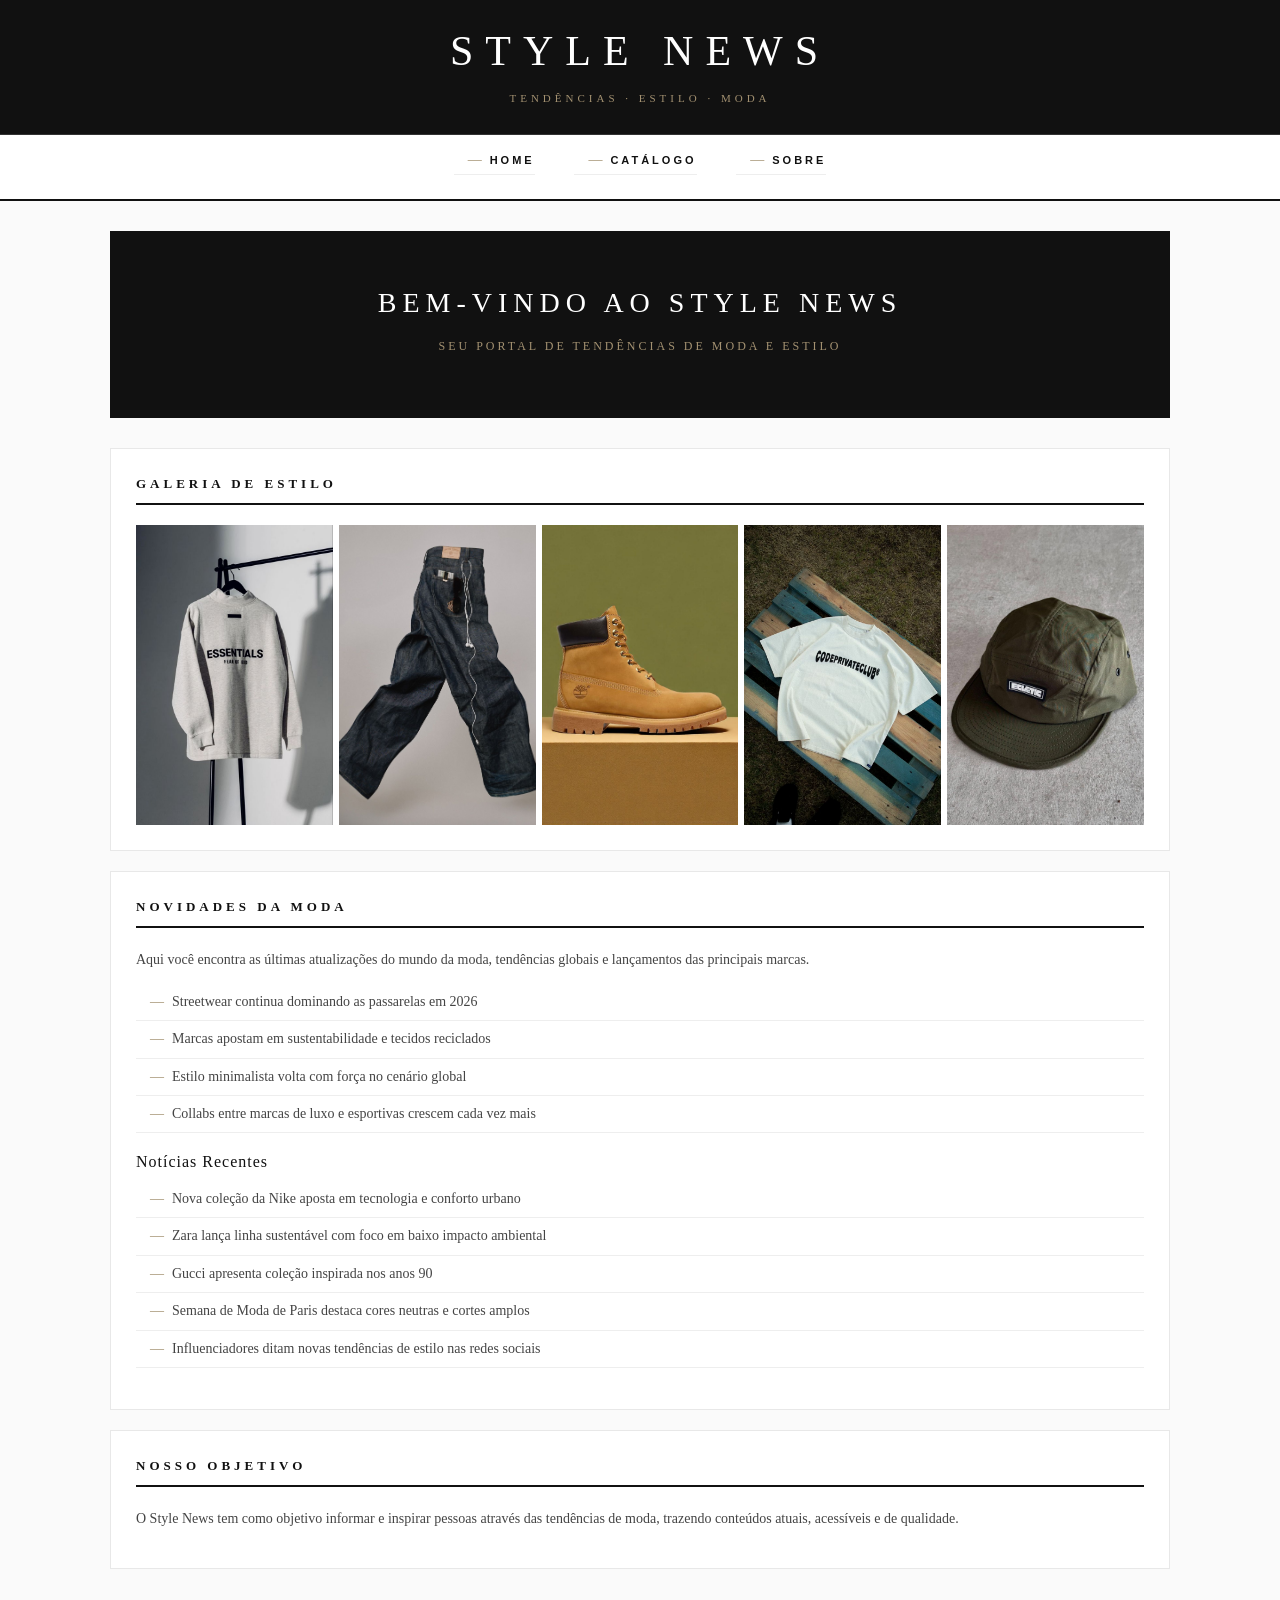
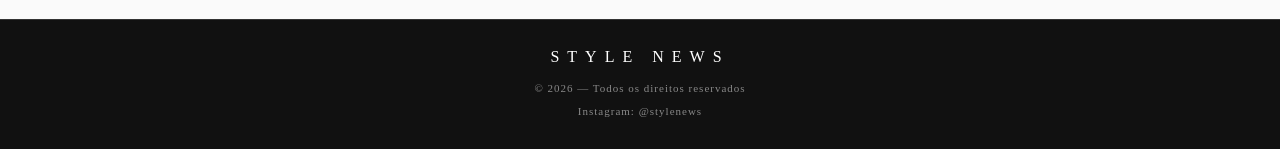
<file: index.html>
<!DOCTYPE html>
<html lang="pt-br">
<head>
    <meta charset="UTF-8">
    <meta name="viewport" content="width=device-width, initial-scale=1.0">
    <link rel="stylesheet" href="CSS/style.css">
    <link rel="icon" href="IMAGENS/s.png">
    <title>Style News — Tendências de Moda</title>
</head>
<body>

    <!-- CABEÇALHO -->
    <header>
        <h1>Style News</h1>
        <p class="slogan">Tendências · Estilo · Moda</p>
    </header>

    <!-- MENU DE NAVEGAÇÃO -->
    <nav>
        <ul>
            <li><a href="index.html">Home</a></li>
            <li><a href="catalogos.html">Catálogo</a></li>
            <li><a href="sobre.html">Sobre</a></li>
        </ul>
    </nav>

    <!-- CONTEÚDO PRINCIPAL -->
    <main>

        <!-- BANNER DE DESTAQUE -->
        <div class="banner">
            <h2>Bem-vindo ao Style News</h2>
            <p>Seu portal de tendências de moda e estilo</p>
        </div>

        <!-- GALERIA DE ESTILO — fotos lado a lado -->
        <section class="galeria">
            <h2>Galeria de Estilo</h2>

            <div class="galeria-grid">
                <img class="foto-produto" src="IMAGENS/blusa1.jpg" alt="Blusa">
                <img class="foto-produto" src="IMAGENS/calçaa.jpg" alt="Calça">
                <img class="foto-produto" src="IMAGENS/botaa.jpg" alt="Bota">
                <img class="foto-produto" src="IMAGENS/camisaa.jpg" alt="Camisa">
                <img class="foto-produto" src="IMAGENS/bone.jpg" alt="Boné">
            </div>
        </section>

        <!-- NOVIDADES -->
        <section class="noticias">
            <h2>Novidades da Moda</h2>
            <p>
                Aqui você encontra as últimas atualizações do mundo da moda,
                tendências globais e lançamentos das principais marcas.
            </p>

            <ul>
                <li>Streetwear continua dominando as passarelas em 2026</li>
                <li>Marcas apostam em sustentabilidade e tecidos reciclados</li>
                <li>Estilo minimalista volta com força no cenário global</li>
                <li>Collabs entre marcas de luxo e esportivas crescem cada vez mais</li>
            </ul>

            <h3>Notícias Recentes</h3>

            <ul>
                <li>Nova coleção da Nike aposta em tecnologia e conforto urbano</li>
                <li>Zara lança linha sustentável com foco em baixo impacto ambiental</li>
                <li>Gucci apresenta coleção inspirada nos anos 90</li>
                <li>Semana de Moda de Paris destaca cores neutras e cortes amplos</li>
                <li>Influenciadores ditam novas tendências de estilo nas redes sociais</li>
            </ul>
        </section>

        <!-- NOSSO OBJETIVO -->
        <section>
            <h2>Nosso Objetivo</h2>
            <p>
                O Style News tem como objetivo informar e inspirar pessoas
                através das tendências de moda, trazendo conteúdos atuais,
                acessíveis e de qualidade.
            </p>
        </section>

    </main>

    <!-- RODAPÉ -->
    <footer>
        <span class="destaque-footer">Style News</span>
        <p>© 2026 — Todos os direitos reservados</p>
        <p>Instagram: @stylenews</p>
    </footer>

</body>
</html>
</file>
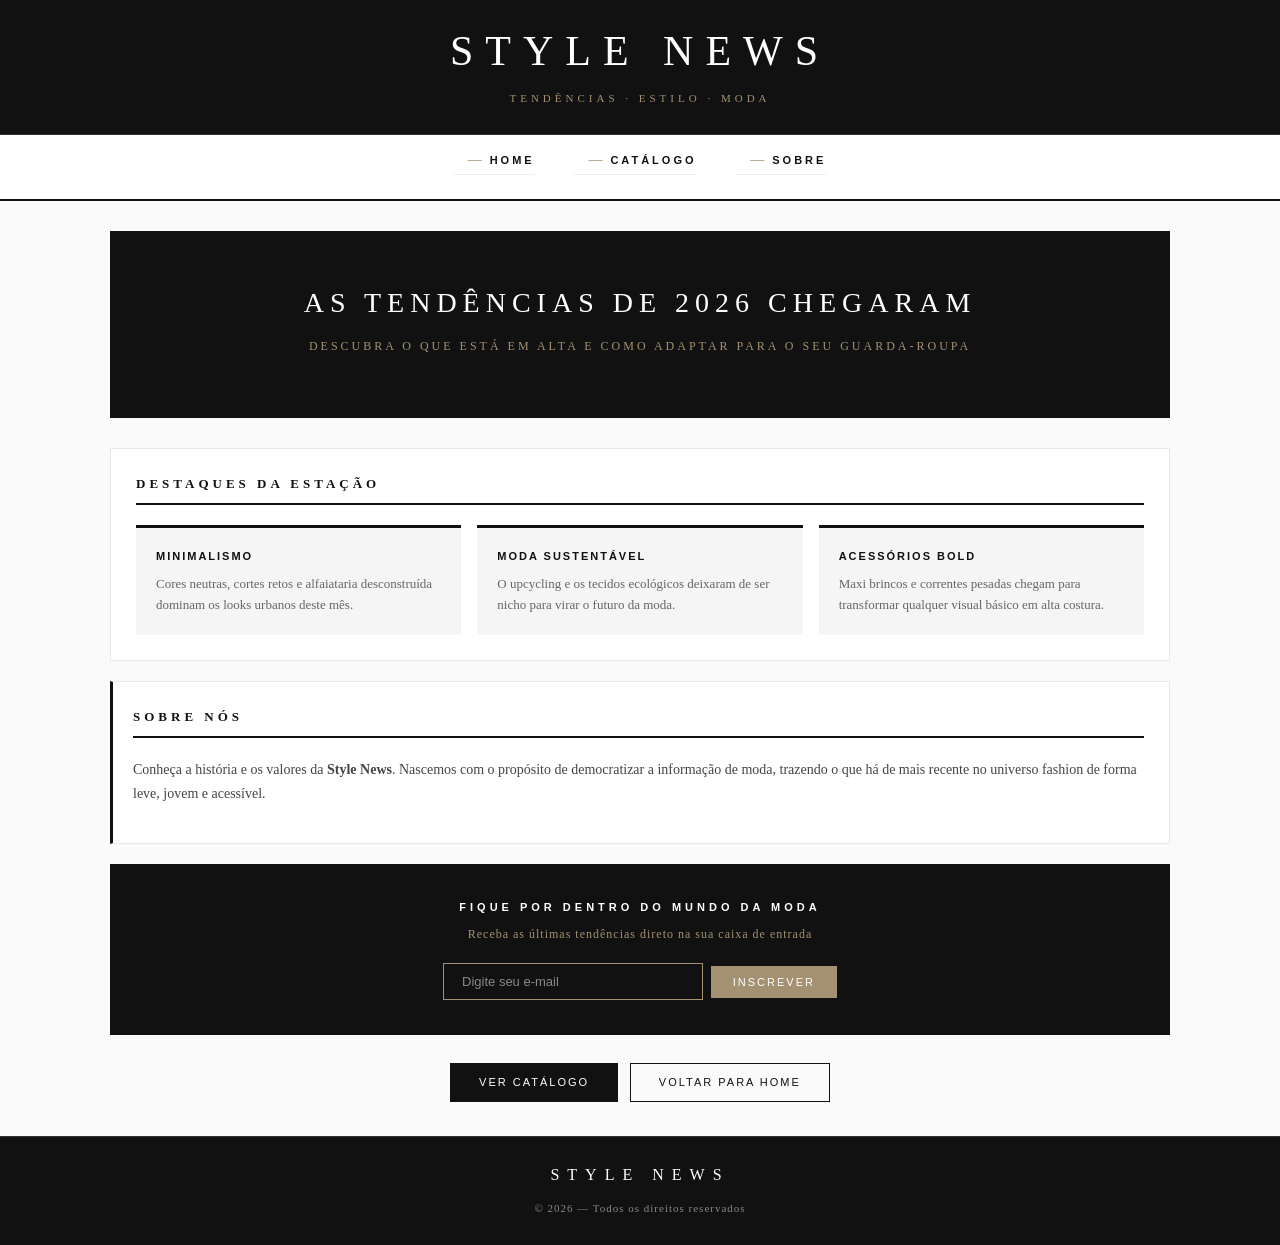
<file: sobre.html>
<!DOCTYPE html>
<html lang="pt-br">
<head>
    <meta charset="UTF-8">
    <meta name="viewport" content="width=device-width, initial-scale=1.0">
    <link rel="stylesheet" href="CSS/style.css">
    <link rel="icon" href="IMAGENS/s.png">
    <title>Sobre — Style News</title>
</head>
<body>

    <!-- CABEÇALHO -->
    <header>
        <h1>Style News</h1>
        <p class="slogan">Tendências · Estilo · Moda</p>
    </header>

    <!-- MENU DE NAVEGAÇÃO -->
    <nav>
        <ul>
            <li><a href="index.html">Home</a></li>
            <li><a href="catalogos.html">Catálogo</a></li>
            <li><a href="sobre.html">Sobre</a></li>
        </ul>
    </nav>

    <!-- CONTEÚDO PRINCIPAL -->
    <main>

        <!-- BANNER -->
        <div class="banner">
            <h2>As Tendências de 2026 Chegaram</h2>
            <p>Descubra o que está em alta e como adaptar para o seu guarda-roupa</p>
        </div>

        <!-- DESTAQUES DA ESTAÇÃO -->
        <section>
            <h2>Destaques da Estação</h2>

            <div class="grid-tendencias">

                <div class="card-tendencia">
                    <h4>Minimalismo</h4>
                    <p>Cores neutras, cortes retos e alfaiataria desconstruída dominam os looks urbanos deste mês.</p>
                </div>

                <div class="card-tendencia">
                    <h4>Moda Sustentável</h4>
                    <p>O upcycling e os tecidos ecológicos deixaram de ser nicho para virar o futuro da moda.</p>
                </div>

                <div class="card-tendencia">
                    <h4>Acessórios Bold</h4>
                    <p>Maxi brincos e correntes pesadas chegam para transformar qualquer visual básico em alta costura.</p>
                </div>

            </div>
        </section>

        <!-- SOBRE NÓS -->
        <section class="sobre-nos">
            <h2>Sobre Nós</h2>
            <p>
                Conheça a história e os valores da <strong>Style News</strong>.
                Nascemos com o propósito de democratizar a informação de moda,
                trazendo o que há de mais recente no universo fashion de forma
                leve, jovem e acessível.
            </p>
        </section>

        <!-- NEWSLETTER -->
        <section class="newsletter">
            <h3>Fique por dentro do mundo da moda</h3>
            <p>Receba as últimas tendências direto na sua caixa de entrada</p>
            <form action="#" method="POST">
                <input type="email" name="email" placeholder="Digite seu e-mail" required>
                <button type="submit">Inscrever</button>
            </form>
        </section>

        <!-- BOTÃO DE NAVEGAÇÃO -->
        <div class="botoes-nav">
            <a href="catalogos.html" class="btn-principal">Ver Catálogo</a>
            <a href="index.html" class="btn-secundario">Voltar para Home</a>
        </div>

    </main>

    <!-- RODAPÉ -->
    <footer>
        <p class="destaque-footer">Style News</p>
        <p>© 2026 — Todos os direitos reservados</p>
    </footer>

</body>
</html>
</file>
<file: CSS/style.css>
/* ============================================
   STYLE NEWS — Layout inspirado na Vogue
   Paleta: Preto | Branco | Dourado (#A39171)
   ============================================ */

/* 1. RESET */
* {
    margin: 0;
    padding: 0;
    box-sizing: border-box;
}

/* 2. BODY */
body {
    font-family: Georgia, 'Times New Roman', serif;
    background-color: #FAFAFA;
    color: #111111;
    font-size: 15px;
    line-height: 1.6;
}

/* 3. CONTAINER — Largura máxima centralizada */
.container {
    max-width: 1100px;
    margin: 0 auto;
    padding: 0 20px;
}

/* ============================================
   CABEÇALHO
   ============================================ */
header {
    background-color: #111111;
    padding: 18px 0 14px;
    text-align: center;
    border-bottom: 1px solid #333;
}

header h1 {
    font-family: Georgia, serif;
    font-size: 42px;
    font-weight: normal;
    letter-spacing: 12px;       /* Espaçamento largo estilo Vogue */
    text-transform: uppercase;
    color: #FFFFFF;
}

header p.slogan {
    font-size: 11px;
    letter-spacing: 4px;
    color: #A39171;
    text-transform: uppercase;
    margin-top: 4px;
}

/* ============================================
   NAVEGAÇÃO
   ============================================ */
nav {
    background-color: #FFFFFF;
    border-bottom: 2px solid #111111;
    text-align: center;
    padding: 12px 0;
}

nav ul {
    list-style: none;
    display: inline-block;  /* Centraliza a ul */
}

nav ul li {
    display: inline;
    margin: 0 18px;
}

nav ul li a {
    text-decoration: none;
    color: #111111;
    font-family: Arial, Helvetica, sans-serif;
    font-size: 11px;
    font-weight: bold;
    letter-spacing: 3px;
    text-transform: uppercase;
    position: relative;
    padding-bottom: 4px;
}

/* Barrinha dourada que cresce ao passar o mouse */
nav ul li a::after {
    content: '';
    position: absolute;
    bottom: 0;
    left: 0;
    width: 0;
    height: 2px;
    background-color: #A39171;
    transition: width 0.3s ease;
}

nav ul li a:hover::after {
    width: 100%;
}

nav ul li a:hover {
    color: #A39171;
}

/* ============================================
   ÁREA PRINCIPAL
   ============================================ */
main {
    max-width: 1100px;
    margin: 0 auto;
    padding: 30px 20px;
}

/* ============================================
   BANNER (destaque escuro)
   ============================================ */
.banner {
    background-color: #111111;
    color: #FFFFFF;
    text-align: center;
    padding: 50px 20px;
    margin-bottom: 30px;
}

.banner h2 {
    font-size: 28px;
    font-weight: normal;
    letter-spacing: 6px;
    text-transform: uppercase;
    color: #FFFFFF;
    margin-bottom: 10px;
    border: none;
    padding: 0;
}

.banner p {
    font-size: 12px;
    letter-spacing: 3px;
    color: #A39171;
    text-transform: uppercase;
}

/* ============================================
   TÍTULOS
   ============================================ */
h2 {
    font-family: Georgia, serif;
    font-size: 13px;
    font-weight: bold;
    letter-spacing: 4px;
    text-transform: uppercase;
    color: #111111;
    margin-bottom: 20px;
    padding-bottom: 8px;
    border-bottom: 2px solid #111111;   /* Linha grossa abaixo do título */
}

h3 {
    font-family: Georgia, serif;
    font-size: 16px;
    font-weight: normal;
    letter-spacing: 1px;
    color: #111111;
    margin-bottom: 6px;
}

h4 {
    font-family: Arial, sans-serif;
    font-size: 11px;
    font-weight: bold;
    letter-spacing: 2px;
    text-transform: uppercase;
    color: #111111;
    margin-bottom: 6px;
}

/* ============================================
   PARÁGRAFOS E LISTAS
   ============================================ */
p {
    font-size: 14px;
    line-height: 1.7;
    color: #444444;
    margin-bottom: 12px;
}

ul {
    list-style: none;
    margin-bottom: 16px;
}

ul li {
    font-size: 14px;
    color: #444;
    padding: 7px 0;
    border-bottom: 1px solid #EEEEEE;
    padding-left: 14px;
}

ul li::before {
    content: '—';
    color: #A39171;
    margin-right: 8px;
}

/* ============================================
   SEÇÕES GENÉRICAS
   ============================================ */
section {
    background-color: #FFFFFF;
    padding: 25px;              /* Espaçamento compacto */
    margin-bottom: 20px;
    border: 1px solid #E8E8E8;
}

/* ============================================
   GALERIA DE ESTILO — Fotos lado a lado
   ============================================ */
.galeria {
    margin-bottom: 20px;
}

.galeria-grid {
    display: grid;
    /* 5 colunas iguais — todas as fotos lado a lado */
    grid-template-columns: repeat(5, 1fr);
    gap: 6px;                   /* Espaço pequeno entre fotos, estilo editorial */
    margin-top: 14px;
}

.foto-produto {
    width: 100%;
    height: 300px;
    object-fit: cover;          /* Recorta sem distorcer */
    display: block;
}

/* ============================================
   GRID DO CATÁLOGO (catalogos.html)
   ============================================ */
.grid-catalogo {
    display: grid;
    grid-template-columns: repeat(3, 1fr);
    gap: 20px;
    margin-top: 20px;
}

/* ============================================
   CARD DE PRODUTO
   ============================================ */
.card {
    background-color: #FFFFFF;
    border: 1px solid #E8E8E8;
    text-align: center;
}

.card img {
    width: 100%;
    height: 360px;
    object-fit: cover;          /* Imagem preenche sem distorcer */
    display: block;
}

.card-info {
    padding: 14px;
    border-top: 1px solid #EEEEEE;
}

.card-info h3 {
    font-family: Arial, sans-serif;
    font-size: 11px;
    font-weight: bold;
    letter-spacing: 2px;
    text-transform: uppercase;
    margin-bottom: 6px;
}

.card-info p {
    font-size: 13px;
    color: #777;
    line-height: 1.6;
    margin-bottom: 0;
}

/* ============================================
   GRID DE TENDÊNCIAS (sobre.html)
   ============================================ */
.grid-tendencias {
    display: grid;
    grid-template-columns: repeat(3, 1fr);
    gap: 16px;
    margin-top: 16px;
    text-align: left;
}

.card-tendencia {
    background-color: #F5F5F5;
    padding: 20px;
    border-top: 3px solid #111111;  /* Linha grossa em cima, estilo Vogue */
}

.card-tendencia h4 {
    margin-bottom: 8px;
}

.card-tendencia p {
    font-size: 13px;
    color: #666;
    line-height: 1.6;
    margin-bottom: 0;
}

/* ============================================
   SEÇÃO "SOBRE NÓS"
   ============================================ */
.sobre-nos {
    text-align: left;
    border-left: 3px solid #111111;
    padding-left: 20px !important;
}

/* ============================================
   NEWSLETTER
   ============================================ */
.newsletter {
    background-color: #111111;
    color: #FFFFFF;
    text-align: center;
    padding: 35px 20px;
    margin-bottom: 20px;
    border: none;
}

.newsletter h3 {
    color: #FFFFFF;
    font-family: Arial, sans-serif;
    font-size: 11px;
    font-weight: bold;
    letter-spacing: 4px;
    text-transform: uppercase;
    margin-bottom: 8px;
}

.newsletter p {
    color: #A39171;
    font-size: 12px;
    letter-spacing: 1px;
    margin-bottom: 18px;
}

.newsletter input[type="email"] {
    padding: 10px 18px;
    font-size: 13px;
    border: 1px solid #A39171;
    background-color: transparent;
    color: #FFFFFF;
    width: 260px;
    outline: none;
}

.newsletter input[type="email"]::placeholder {
    color: #888;
}

.newsletter button {
    padding: 10px 22px;
    font-family: Arial, sans-serif;
    font-size: 11px;
    letter-spacing: 2px;
    text-transform: uppercase;
    background-color: #A39171;
    color: #FFFFFF;
    border: none;
    cursor: pointer;
    margin-left: 4px;
}

.newsletter button:hover {
    background-color: #8A7A60;
}

/* ============================================
   BOTÕES DE NAVEGAÇÃO
   ============================================ */
.botoes-nav {
    margin-top: 24px;
    text-align: center;
}

.btn-principal,
.btn-secundario {
    display: inline-block;
    text-decoration: none;
    padding: 10px 28px;
    font-family: Arial, sans-serif;
    font-size: 11px;
    letter-spacing: 2px;
    text-transform: uppercase;
    margin: 4px;
}

.btn-principal {
    background-color: #111111;
    color: #FFFFFF;
    border: 1px solid #111111;
}

.btn-principal:hover {
    background-color: #A39171;
    border-color: #A39171;
}

.btn-secundario {
    background-color: transparent;
    color: #111111;
    border: 1px solid #111111;
}

.btn-secundario:hover {
    background-color: #111111;
    color: #FFFFFF;
}

/* ============================================
   RODAPÉ
   ============================================ */
footer {
    background-color: #111111;
    text-align: center;
    padding: 24px 20px;
    border-top: 1px solid #333;
}

footer p {
    color: #888888;
    font-size: 11px;
    letter-spacing: 1px;
    margin-bottom: 4px;
}

footer .destaque-footer {
    color: #FFFFFF;
    letter-spacing: 8px;
    font-size: 16px;
    font-family: Georgia, serif;
    font-weight: normal;
    text-transform: uppercase;
    display: block;
    margin-bottom: 10px;
}
</file>
